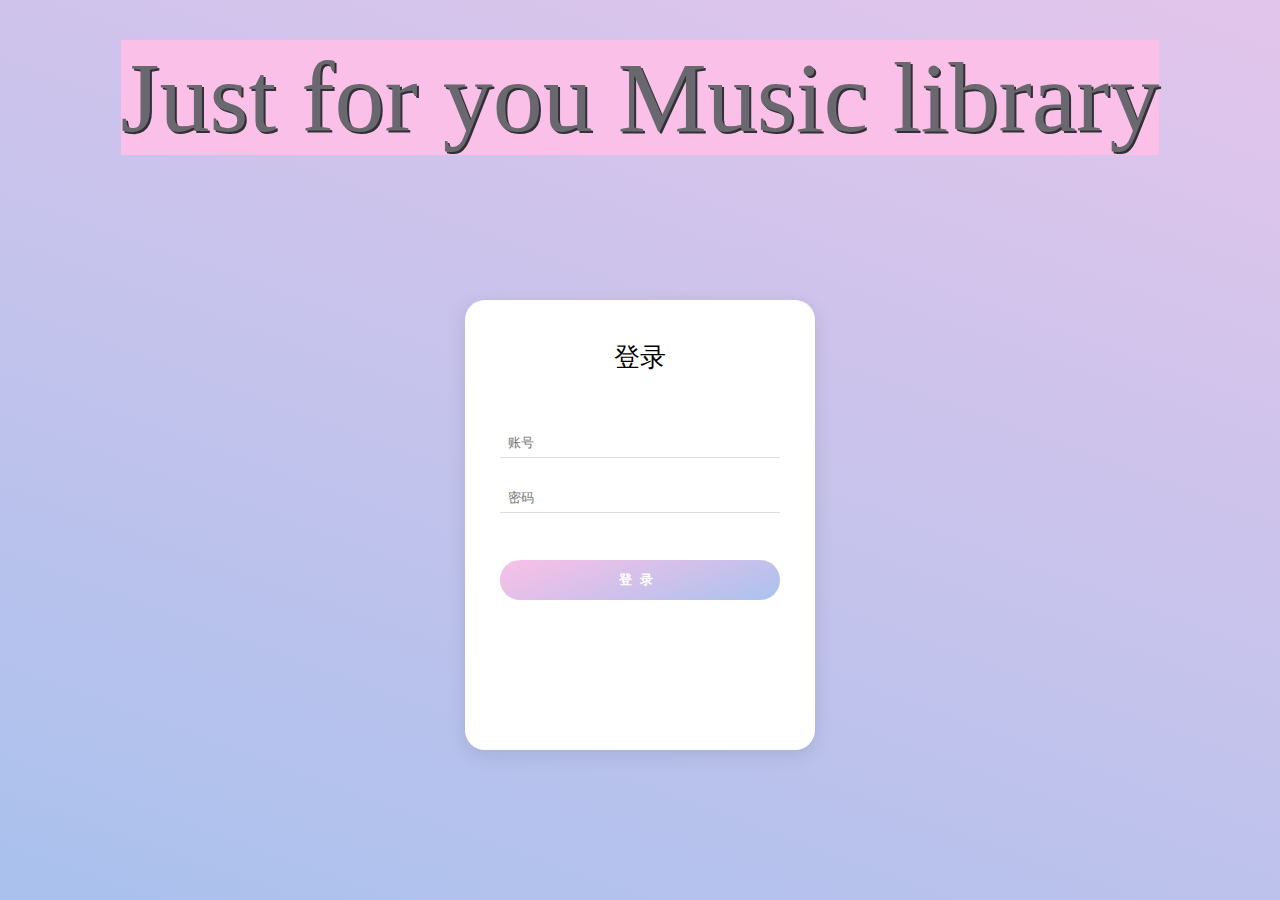
<file: index.html>
<!DOCTYPE html>
<html lang="en">
<head>
    <meta charset="UTF-8">
    <meta http-equiv="X-UA-Compatible" content="IE=edge">
    <meta name="viewport" content="width=device-width, initial-scale=1.0">
    <title>Music library登录页面</title>
    <link rel="stylesheet" href="index.css">
</head>
<body>



    <div class="container">
        <div class="tit">登录</div>
        <input type="text" id="username" placeholder="账号">
        <input type="password" id="password" placeholder="密码">
        <button onclick="login()">登录</button>
    </div>
    

    <script>
        function login() {
            const username = document.getElementById("username").value;
            const password = document.getElementById("password").value;
            if (username === "猪宝播放器" && password === "1023") {
                window.location.href = "music.html";
            } else {
                alert("找老公要账号密码");
            }
        }
        </script>



<div class="square">
    <ul>
        <li></li>
        <li></li>
        <li></li>
        <li></li>
        <li></li>
    </ul>
</div>

<div class="circle">
    <ul>
        <li></li>
        <li></li>
        <li></li>
        <li></li>
        <li></li>
    </ul>
</div>

         <div class="container2">
            <span class="text1">Just for you Music library</span></div>

</body>
</html>
</file>
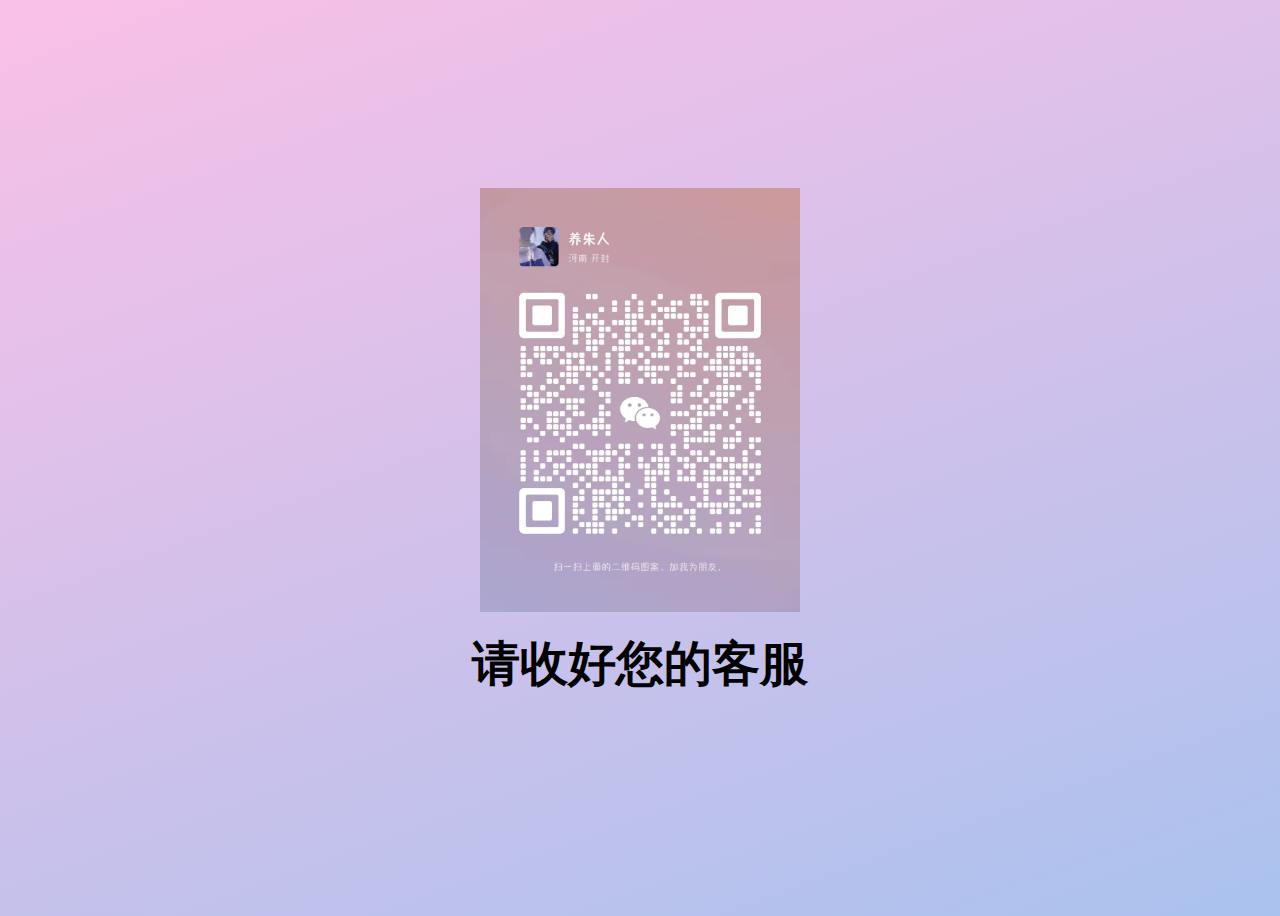
<file: care.html>
<!DOCTYPE html>
<html lang="en">
<head>
    <meta charset="UTF-8">
    <meta http-equiv="X-UA-Compatible" content="IE=edge">
    <meta name="viewport" content="width=device-width, initial-scale=1.0">
    <title>专属客服上线</title>
    <style>
        body {
            font-family: Arial, sans-serif;
            background: linear-gradient(-200deg, #fac0e7, #aac2ee);
        }
        .container {
            display: flex;
            flex-direction: column;
            align-items: center;
            justify-content: center;
            height: 100vh;
        }
        img {
            display: block;
            margin: 0 auto;
            max-width: 100%;
            width: 20em;
            height: auto;
        }
        h1 {
            text-align: center;
            font-size: 5em;
            margin-top: 20px;
            font-size: 3em;
        }
        @media screen and (max-width: 768px) {
            img {
                width: 10em;
            }
            h1 {
                font-size: 2em;
            }
        }
    </style>
</head>
<body>
    <div class="container">
        <img src="care-img/care_01.jpg" alt="your-image-description">
        <h1>请收好您的客服</h1>
    </div>
</body>
</html>
</file>
<file: index.css>
*{
    /*初始化*/
    margin:0; /*垂直居中*/
   padding: 0; /*水平居中*/
}
body {
    /*100%窗口高度*/
    height: 100vh;
    /*弹性布局 居中*/
    display: flex;
    justify-content: center;
    align-items: center;
    /*渐变背景*/
    background: linear-gradient(200deg,#e3c5eb, #a9c1ed);
    /*溢出隐藏*/
    overflow: hidden;
}

.container {
    /*相对定位*/
    position: relative;
    z-index: 1;
    background-color: #fff; /*背景色*/
    border-radius: 20px;
    display: flex;
/*弹性布局 垂直排列*/
    flex-direction: column;
    align-items: center;
    width: 350px;
    height: 450px;
    margin-top:150px;
    /*阴影*/
    box-shadow: 0 5px 20px rgba(0,0,0,0.1);
}

.container .tit{
    font-size: 26px;
    margin: 40px auto 40px auto;
}

.container input{
    width: 280px;
    height: 30px;
    text-indent: 8px;
    border: none; /*隐藏边框*/
    border-bottom: 1px solid #ddd; /*边框色*/
    outline: none; /*不显示边框输入框*/
    margin: 12px auto;
}

.container button{
    width: 280px;
    height: 40px;
    margin: 35px auto 40px auto; /*居中展示*/
    border: none; /*隐藏边框*/
    background: linear-gradient(-200deg, #fac0e7, #aac2ee);
    color: #fff; 
    font-weight: bold;
    letter-spacing: 8px;
    border-radius: 45px;/*登录按钮弧度*/
    cursor: pointer;
    /*动画过渡*/
    transition: 0.5s;
}

.container button:hover{
    /*按钮鼠标放上去变色*/
    background: linear-gradient(-200deg, #aac2ee, #fac0e7);
    background-position-x: -280px;
}

.container span{
    font-size: 14px;
}

.container a{
    color: plum;
    text-decoration: none; /*隐藏链接方向和换行符*/
}


.container2{
    background: linear-gradient(0deg, #fac0e7);
    margin-top: 40px;
    text-align: center;
    position: fixed;
     top: 0;
   display: flex;
    justify-content: center;
    align-items: center;
    letter-spacing: 0px;
    animation: showup 4s forwards;
   
}
.text1{
    font-size: 100px;
    color: 	#69686f; 
    margin-top: auto;
    text-shadow: 2px 2px rgb(49, 48, 55);
    z-index: 1;
}

ul li{
    position: absolute;
    border: 20px solid #fff; /*边框色*/
    background-color: #ffffff; /*背景色*/
    width: 30 px;
    height: 30 px;
    list-style: none; /*隐藏列表项*/
    opacity: 0;

}

.square li{
    top: 40vh;
    left: 60vw;
    /*执行动画： 动画名 时长 线性的 无限次播放*/
    animation: square 10s linear infinite;
}


.square li:nth-child(2){
    top: 80vh;
    left: 10vw;
    /*设置动画延迟*/
    animation-delay: 2s;
}
.square li:nth-child(3){
    top: 80vh;
    left: 85vw;
    animation-delay: 4s;
}
.square li:nth-child(4){
    top: 10vh;
    left: 70vw;
    animation-delay: 6s;
}
.square li:nth-child(5){
    top: 10vh;
    left: 10vw;
    animation-delay: 8s;
}

.circle li{
    bottom: 0;
    left: 15vw;
    /*执行动画*/
    animation: circle 10s linear infinite;
}

.circle li:nth-child(2){
    left: 35vw;
    /*设置动画延迟时间*/
    animation: 2s;
}

.circle li:nth-child(3){
    left: 55vw;
    /*设置动画延迟时间*/
    animation: 6s;
}
.circle li:nth-child(4){
    left: 75vw;
    /*设置动画延迟时间*/
    animation: 4s;
}
.circle li:nth-child(5){
    left: 90vw;
    /*设置动画延迟时间*/
    animation: 8s;
}



/*定义动画*/
@keyframes square {
    0%{
        /*显示第一个游戏卡片*/
    transform: scale(0) rotateY(0deg);
    opacity: 1;
    }
    100%{
        transform: scale(5) rotateY(1000deg);
        opacity: 0; /*隐藏游戏卡片*/
    }

}

/*定义动画*/
@keyframes circle {
    0%{
        /*显示第一个游戏卡片*/
    transform: scale(0) rotateY(0deg);
    opacity: 1;
    bottom: 0; /*设置游戏卡片位置*/
    border-radius: 0; /*设置游戏卡片圆环的边框*/
    }
    100%{
        transform: scale(5) rotateY(1000deg);
        opacity: 0; /*隐藏游戏卡片*/
        bottom: 90vh; /*设置游戏卡片位置*/
        border-radius: 50%; /*设置游戏卡片圆环的边框*/
    }

}

@keyframes showup{
    from{
        letter-spacing: -50px;
        filter: blur(15px);
    }
    to{
        letter-spacing: 10px;
        filter: blur(0);
    }
}
</file>
